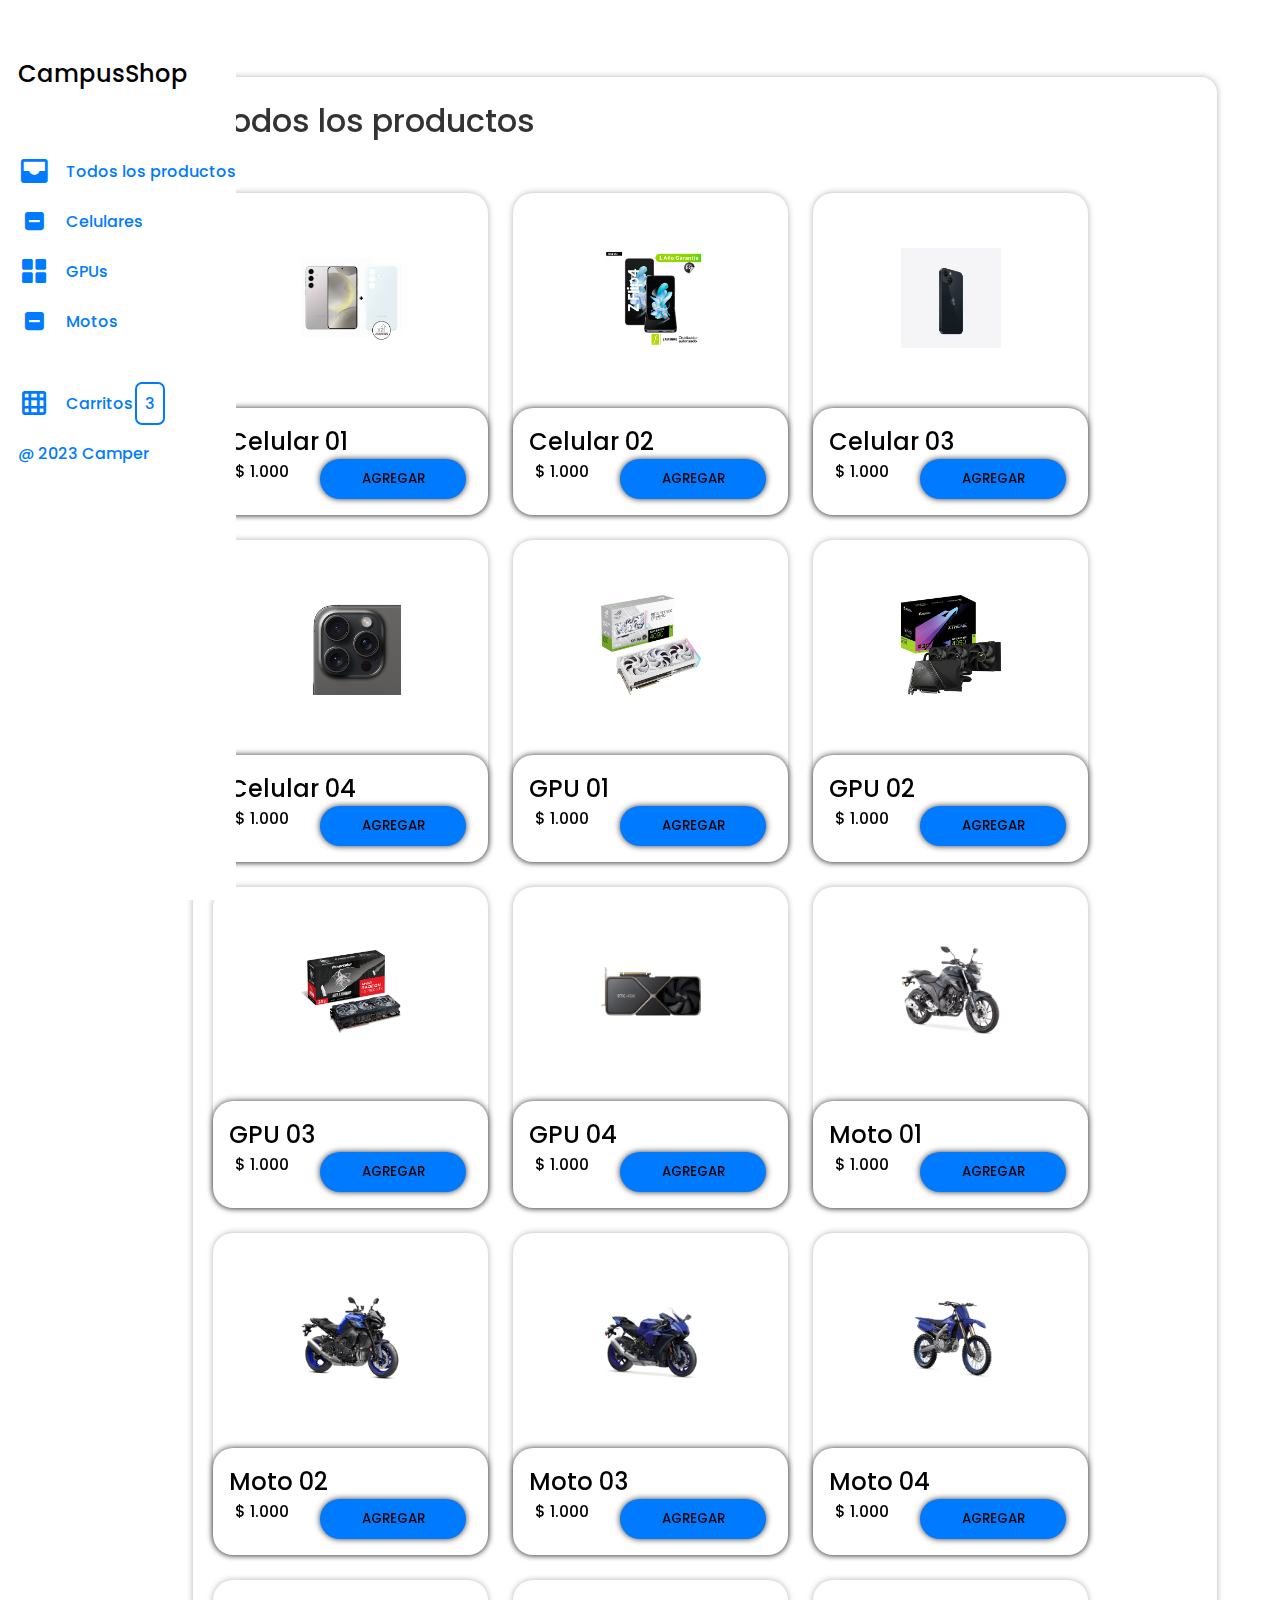
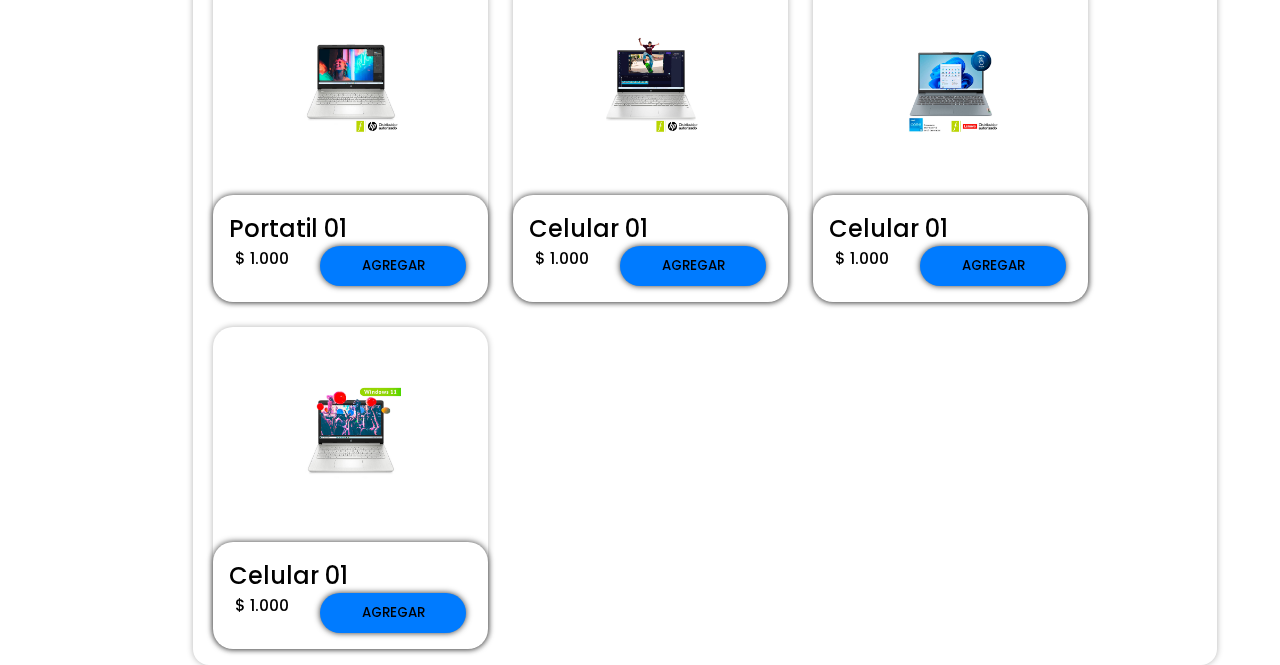
<file: index.html>
<!DOCTYPE html>
<html lang="en">
  <head>
    <meta charset="UTF-8" />
    <meta name="viewport" content="width=device-width, initial-scale=1.0" />
    <link rel="stylesheet" href="storage/css/style.css" />
    <link
      href="https://unpkg.com/boxicons@2.1.4/css/boxicons.min.css"
      rel="stylesheet"
    />
    <link rel="stylesheet" href="storage/css/responsive.css">
    <title>CampusShop</title>
  </head>
  <body>
    <header class="topBar"></header>
    <div class="sideBar">
      <div class="nav-item logo" id="home">
        <h1 id="adminsite" class="text">CampusShop</h1 id="adminsite">
      </div>

      <div class="nav-item">
        <i class="bx bxs-inbox"></i>
        <a href="index.html"><p class="text">Todos los productos</p></a>
      </div>
      <div class="nav-item">
        <i class="bx bxs-checkbox-minus"></i>
        <a href="celulares.html"><p class="text">Celulares</p></a>
      </div>
      <div class="nav-item">
        <i class="bx bxs-grid-alt"></i>
        <a href="gpus.html"><p class="text">GPUs</p></a>
      </div>
      <div class="nav-item">
        <i class="bx bxs-checkbox-minus"></i>
        <a href="motos.html"><p class="text">Motos</p></a>
      </div>
      <div class="nav-item">
        <i class="bx bx-grid"></i>
        <a href="carrito.html"><p class="text">Carritos <span class="cantCarrito">3</span></p></a>

      </div>
      <div class="nav-item">
        <p class="text">@ 2023 Camper</p>
      </div>
    </div>
    <div class="bodyContent">
      <h1 class="titulo">Todos los productos</h1>
      <div class="content">
        <div class="detailContent">
          <div class="containtImg">
            <img src="./storage/img/Celulares/Celular Samsung Galaxy S24 256GB/72854623_1.jpeg" alt="">
          </div>
          <div class="detailProduct">
            <h2 class="nameProduct">
              Celular 01
            </h2>
            <div class="nombrePrice">
              <p>
              $ 1.000
            </p>
            <button class="agregar">Agregar

            </button>
            </div>
          </div>

        </div>
        <div class="detailContent">
          <div class="containtImg">
            <img src="./storage/img/Celulares/Celular Samsung Z Flip 4 5G 256GB 8GB RAM/61898008_0.jpeg" alt="">
          </div>
          <div class="detailProduct">
            <h2 class="nameProduct">
              Celular 02
            </h2>
            <div class="nombrePrice">
              <p>
              $ 1.000
            </p>
            <button class="agregar">Agregar

            </button>
            </div>
          </div>

        </div>
        <div class="detailContent">
          <div class="containtImg">
            <img src="./storage/img/Celulares/iPhone 14 128 GB Azul Medianoche/img 1.jpg" alt="">
          </div>
          <div class="detailProduct">
            <h2 class="nameProduct">
              Celular 03
            <div class="nombrePrice">
              <p>
              $ 1.000
            </p>
            <button class="agregar">Agregar

            </button>
            </div>
          </div>

        </div>
        <div class="detailContent">
          <div class="containtImg">
            <img src="./storage/img/Celulares/iPhone 15 Pro Max 256 GB 5G Titanio Negro/750Wx750H-master-hotfolder-transfer-incoming-deposit-hybris-interfaces-IN-media-product-195949048104-004.jpg" alt="">
          </div>
          <div class="detailProduct">
            <h2 class="nameProduct">
              Celular 04
            </h2>
            <div class="nombrePrice">
              <p>
              $ 1.000
            </p>
            <button class="agregar">Agregar

            </button>
            </div>
          </div>

        </div>
        <div class="detailContent">
          <div class="containtImg">
            <img src="./storage/img/GPUs/ASUS ROG Strix GeForce RTX 4090 OC Edition/714snXPDLIL._AC_SL1500_.jpg" alt="">
          </div>
          <div class="detailProduct">
            <h2 class="nameProduct">
              GPU 01
            </h2>
            <div class="nombrePrice">
              <p>
              $ 1.000
            </p>
            <button class="agregar">Agregar

            </button>
            </div>
          </div>

        </div>
        <div class="detailContent">
          <div class="containtImg">
            <img src="./storage/img/GPUs/GIGABYTE Tarjeta gráfica AORUS GeForce RTX 4090 Xtreme WATERFORCE 24G/1img.jpg" alt="">
          </div>
          <div class="detailProduct">
            <h2 class="nameProduct">
              GPU 02
            </h2>
            <div class="nombrePrice">
              <p>
              $ 1.000
            </p>
            <button class="agregar">Agregar

            </button>
            </div>
          </div>

        </div>
        <div class="detailContent">
          <div class="containtImg">
            <img src="./storage/img/GPUs/PowerColor Tarjeta gráfica Hellhound AMD Radeon RX 7900 XTX/1img.jpg" alt="">
          </div>
          <div class="detailProduct">
            <h2 class="nameProduct">
              GPU 03
            </h2>
            <div class="nombrePrice">
              <p>
              $ 1.000
            </p>
            <button class="agregar">Agregar

            </button>
            </div>
          </div>

        </div>
        <div class="detailContent">
          <div class="containtImg">
            <img src="./storage/img/GPUs/Tarjeta gráfica VIPERA NVIDIA GeForce RTX 4090 Founders Edition/1img.jpg" alt="">
          </div>
          <div class="detailProduct">
            <h2 class="nameProduct">
              GPU 04
            </h2>
            <div class="nombrePrice">
              <p>
              $ 1.000
            </p>
            <button class="agregar">Agregar

            </button>
            </div>
          </div>

        </div>
        <div class="detailContent">
          <div class="containtImg">
            <img src="./storage/img/Motos/FZ25 ABS/fz25_verde2.jpg" alt="">
          </div>
          <div class="detailProduct">
            <h2 class="nameProduct">
              Moto 01
            </h2>
            <div class="nombrePrice">
              <p>
              $ 1.000
            </p>
            <button class="agregar">Agregar

            </button>
            </div>
          </div>

        </div>
        <div class="detailContent">
          <div class="containtImg">
            <img src="./storage/img/Motos/MT10/Mt10_azul.png" alt="">
          </div>
          <div class="detailProduct">
            <h2 class="nameProduct">
              Moto 02
            </h2>
            <div class="nombrePrice">
              <p>
              $ 1.000
            </p>
            <button class="agregar">Agregar

            </button>
            </div>
          </div>

        </div>
        <div class="detailContent">
          <div class="containtImg">
            <img src="./storage/img/Motos/R1/R1-2022-COLOR_AZUL.jpg" alt="">
          </div>
          <div class="detailProduct">
            <h2 class="nameProduct">
              Moto 03
            </h2>
            <div class="nombrePrice">
              <p>
              $ 1.000
            </p>
            <button class="agregar">Agregar

            </button>
            </div>
          </div>

        </div>
        <div class="detailContent">
          <div class="containtImg">
            <img src="./storage/img/Motos/YZ450F/YZ450F-COLOR.jpg" alt="">
          </div>
          <div class="detailProduct">
            <h2 class="nameProduct">
              Moto 04
            </h2>
            <div class="nombrePrice">
              <p>
              $ 1.000
            </p>
            <button class="agregar">Agregar

            </button>
            </div>
          </div>

        </div>
        <div class="detailContent">
          <div class="containtImg">
            <img src="./storage/img/Portatiles/Portátil HP  AMD Ryzen 5  12GB RAM  256GB SSD Almacenamiento/69224212_0.jpeg" alt="">
          </div>
          <div class="detailProduct">
            <h2 class="nameProduct">
              Portatil 01
            </h2>
            <div class="nombrePrice">
              <p>
              $ 1.000
            </p>
            <button class="agregar">Agregar

            </button>
            </div>
          </div>

        </div>
        <div class="detailContent">
          <div class="containtImg">
            <img src="./storage/img/Portatiles/Portátil Pavilion HP 15  Intel Core i5  8GB RAM  512GB SSD/72785447_0.jpeg" alt="">
          </div>
          <div class="detailProduct">
            <h2 class="nameProduct">
              Celular 01
            </h2>
            <div class="nombrePrice">
              <p>
              $ 1.000
            </p>
            <button class="agregar">Agregar

            </button>
            </div>
          </div>

        </div>
        <div class="detailContent">
          <div class="containtImg">
            <img src="./storage/img/Portatiles/Portátil Lenovo  Pantalla Táctil de 15.6 pulgadas  Intel Core i5 Serie H  8GB RAM  512GB SSD/72115408_0.jpeg" alt="">
          </div>
          <div class="detailProduct">
            <h2 class="nameProduct">
              Celular 01
            </h2>
            <div class="nombrePrice">
              <p>
              $ 1.000
            </p>
            <button class="agregar">Agregar

            </button>
            </div>
          </div>

        </div>
        <div class="detailContent">
          <div class="containtImg">
            <img src="./storage/img/Portatiles/Portatil hp/72812539_0.jpeg" alt="">
          </div>
          <div class="detailProduct">
            <h2 class="nameProduct">
              Celular 01
            </h2>
            <div class="nombrePrice">
              <p>
              $ 1.000
            </p>
            <button class="agregar">Agregar

            </button>
            </div>
          </div>

        </div>
        
    </div>
    <!-- <script src="script.js"></script> -->
  </body>
</html>
</file>
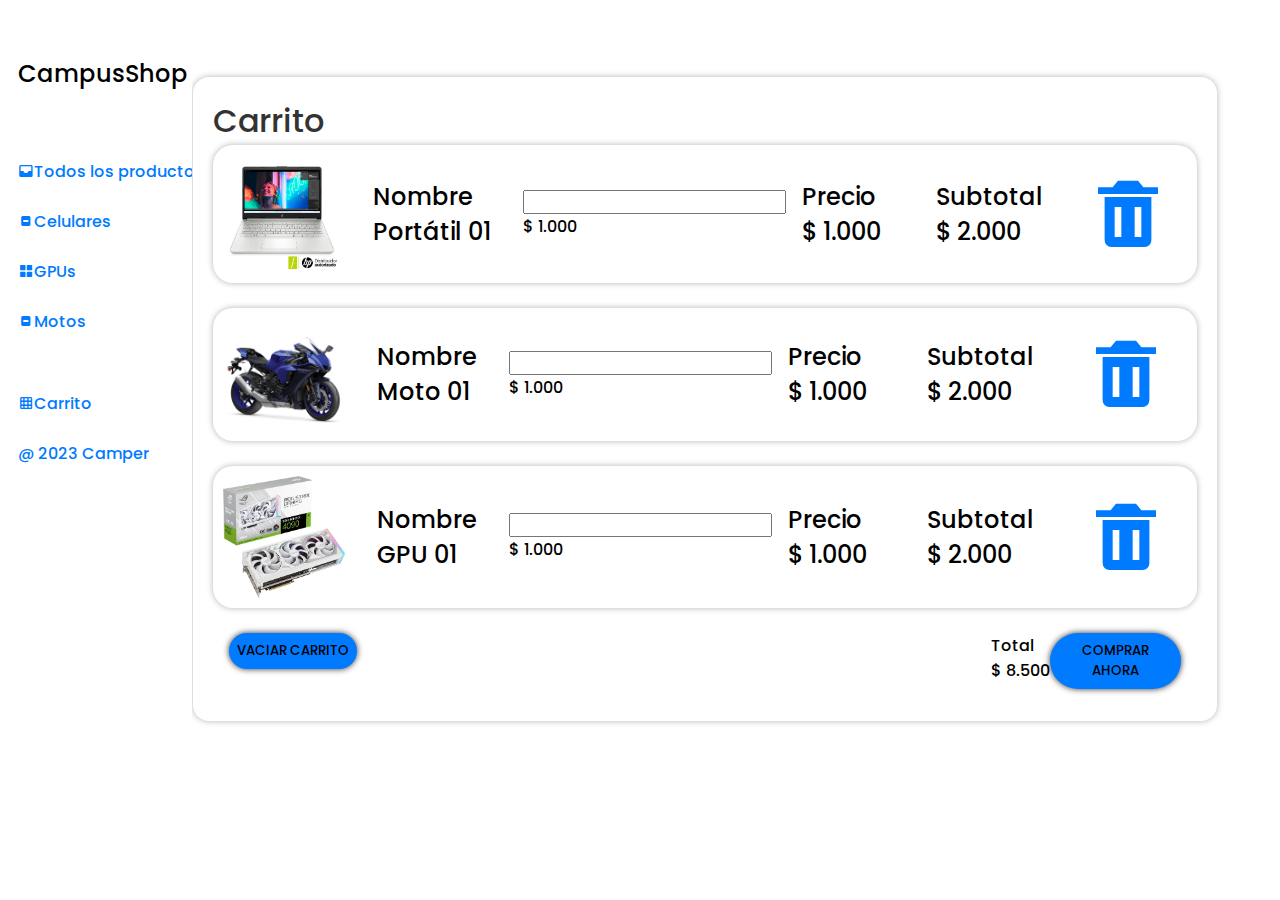
<file: carrito.html>
<!DOCTYPE html>
<html lang="en">
  <head>
    <meta charset="UTF-8" />
    <meta name="viewport" content="width=device-width, initial-scale=1.0" />
    <link rel="stylesheet" href="storage/css/style.css" />
    <link rel="stylesheet" href="storage/css/styleCarrito.css" />

    <link
      href="https://unpkg.com/boxicons@2.1.4/css/boxicons.min.css"
      rel="stylesheet"
    />
    <title>Carrito</title>
  </head>

  <body>
    <header class="topBar"></header>
    <div class="sideBar">
      <div class="nav-item logo" id="home">
        <h1 id="adminsite" class="text">CampusShop</h1>
      </div>

      <div class="nav-item">
        <i class="bx bxs-inbox"></i>
        <a href="index.html">
          <p class="text">Todos los productos</p>
        </a>
      </div>
      <div class="nav-item">
        <i class="bx bxs-checkbox-minus"></i>
        <a href="celulares.html">
          <p class="text">Celulares</p>
        </a>
      </div>
      <div class="nav-item">
        <i class="bx bxs-grid-alt"></i>
        <a href="gpus.html">
          <p class="text">GPUs</p>
        </a>
      </div>
      <div class="nav-item">
        <i class="bx bxs-checkbox-minus"></i>
        <a href="motos.html">
          <p class="text">Motos</p>
        </a>
      </div>
      <div class="nav-item">
        <i class="bx bx-grid"></i>
        <a href="carrito.html">
          <p class="text">Carrito</p>
        </a>
      </div>
      <div class="nav-item">
        <p class="text">@ 2023 Camper</p>
      </div>
    </div>
    <div class="bodyContent">
      <h1 class="titulo">Carrito</h1>
      <div class="content">
        <div class="detailContent">
          <div class="containtImg">
            <img
              src="./storage/img/Portatiles/Portátil HP  AMD Ryzen 5  12GB RAM  256GB SSD Almacenamiento/69224212_0.jpeg"
              alt=""
            />
          </div>
          <div class="detailProduct">
            <h2 class="nameProduct">
              Nombre <br />
              Portátil 01
            </h2>
          </div>
          <div>
            <input type="text" />
            <p>$ 1.000</p>
          </div>
          <h2>
            Precio
            <br />
            $ 1.000
          </h2>
          <h2>
            Subtotal
            <br />
            $ 2.000
          </h2>
          <i class="bx bxs-trash"></i>
        </div>

        <div class="detailContent">
          <div class="containtImg">
            <img src="./storage/img/Motos/R1/R1-2022-COLOR_AZUL.jpg" alt="" />
          </div>
          <div class="detailProduct">
            <h2 class="nameProduct">
              Nombre <br />
              Moto 01
            </h2>
          </div>
          <div>
            <input type="text" />
            <p>$ 1.000</p>
          </div>
          <h2>
            Precio
            <br />
            $ 1.000
          </h2>
          <h2>
            Subtotal
            <br />
            $ 2.000
          </h2>
          <i class="bx bxs-trash"></i>
        </div>
        <div class="detailContent">
          <div class="containtImg">
            <img
              src="./storage/img/GPUs/ASUS ROG Strix GeForce RTX 4090 OC Edition/714snXPDLIL._AC_SL1500_.jpg"
              alt=""
            />
          </div>
          <div class="detailProduct">
            <h2 class="nameProduct">
              Nombre <br />
              GPU 01
            </h2>
          </div>
          <div>
            <input type="text" />
            <p>$ 1.000</p>
          </div>
          <h2>
            Precio
            <br />
            $ 1.000
          </h2>
          <h2>
            Subtotal
            <br />
            $ 2.000
          </h2>
          <i class="bx bxs-trash"></i>
        </div>
        <div class="vaciar">
          <a href="carritoVacio.html"
            ><button class="agregar">Vaciar carrito</button></a
          >
          <div class="pago">
            <div class="total">
              <p>Total</p>

              <p>$ 8.500</p>
            </div>
            <button class="agregar">Comprar ahora</button>
          </div>
        </div>
      </div>
    </div>
    <script src="storage/js/script.js"></script>
  </body>
</html>
</file>
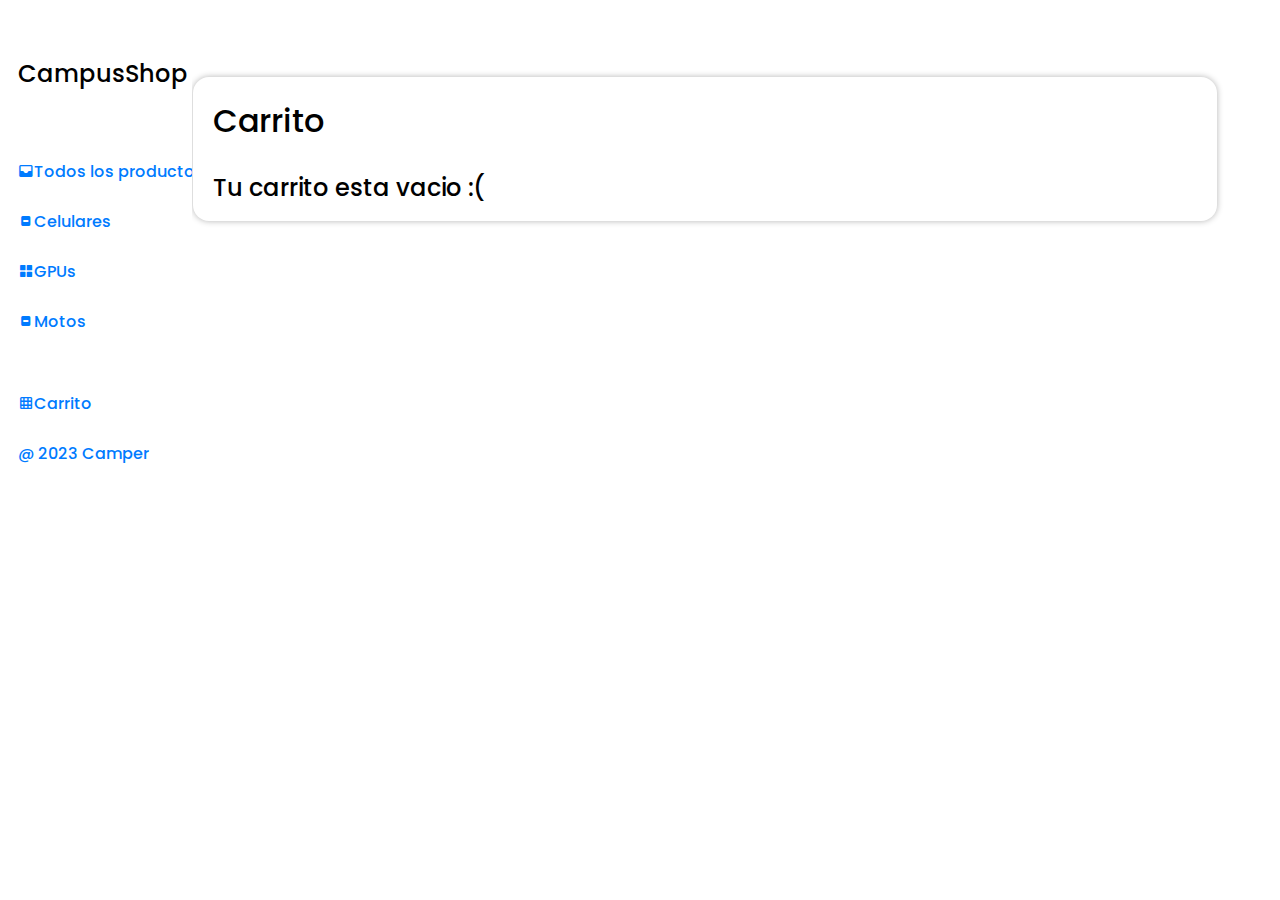
<file: carritoVacio.html>
<!DOCTYPE html>
<html lang="en">
  <head>
    <meta charset="UTF-8" />
    <meta name="viewport" content="width=device-width, initial-scale=1.0" />
    <link rel="stylesheet" href="storage/css/style.css">
    <link rel="stylesheet" href="storage/css/styleCarrito.css" />
    
    <link
      href="https://unpkg.com/boxicons@2.1.4/css/boxicons.min.css"
      rel="stylesheet"
    />
    <title>Carrito</title>
  </head>
  <body>
    <header class="topBar"></header>
    <div class="sideBar">
      <div class="nav-item logo" id="home">
        <h1 id="adminsite" class="text">CampusShop</h1 id="adminsite">
      </div>

      <div class="nav-item">
        <i class="bx bxs-inbox"></i>
        <a href="index.html"><p class="text">Todos los productos</p></a>
      </div>
      <div class="nav-item">
        <i class="bx bxs-checkbox-minus"></i>
        <a href="celulares.html"><p class="text">Celulares</p></a>
      </div>
      <div class="nav-item">
        <i class="bx bxs-grid-alt"></i>
        <a href="gpus.html"><p class="text">GPUs</p></a>
      </div>
      <div class="nav-item">
        <i class="bx bxs-checkbox-minus"></i>
        <a href="motos.html"><p class="text">Motos</p></a>
      </div>
      <div class="nav-item">
        <i class="bx bx-grid"></i>
        <a href="carrito.html"><p class="text">Carrito</p></a>

      </div>
      <div class="nav-item">
        <p class="text">@ 2023 Camper</p>
      </div>
    </div>
    <div class="bodyContent">
      <h1>Carrito</h1>
      <br>
      <h2>Tu carrito esta vacio :( </h2>

    </div>

    <!-- <script src="storage/js/script.js"></script> -->
  </body>
</html>
</file>
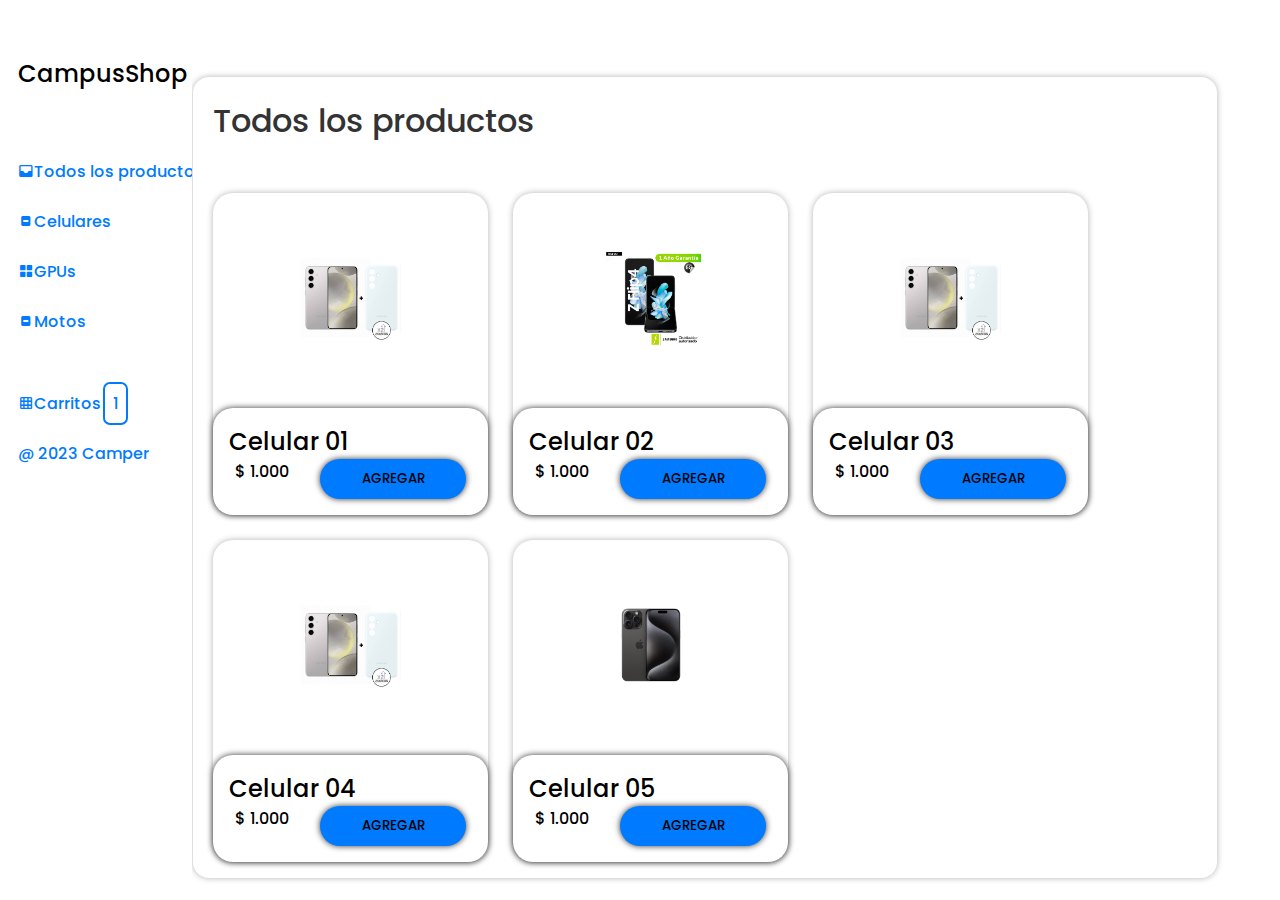
<file: celulares.html>
<!DOCTYPE html>
<html lang="en">
  <head>
    <meta charset="UTF-8" />
    <meta name="viewport" content="width=device-width, initial-scale=1.0" />
    <link rel="stylesheet" href="storage/css/style.css" />
    <link
      href="https://unpkg.com/boxicons@2.1.4/css/boxicons.min.css"
      rel="stylesheet"
    />
    <title>Celulares</title>
  </head>
  <body>
    <header class="topBar"></header>
    <div class="sideBar">
      <div class="nav-item logo" id="home">
        <h1 id="adminsite" class="text">CampusShop</h1 id="adminsite">
      </div>

      <div class="nav-item">
        <i class="bx bxs-inbox"></i>
        <a href="index.html"><p class="text">Todos los productos</p></a>
      </div>
      <div class="nav-item">
        <i class="bx bxs-checkbox-minus"></i>
        <a href="celulares.html"><p class="text">Celulares</p></a>
      </div>
      <div class="nav-item">
        <i class="bx bxs-grid-alt"></i>
        <a href="gpus.html"><p class="text">GPUs</p></a>
      </div>
      <div class="nav-item">
        <i class="bx bxs-checkbox-minus"></i>
        <a href="motos.html"><p class="text">Motos</p></a>
      </div>
      <div class="nav-item">
        <i class="bx bx-grid"></i>
        <a href="carrito.html"><p class="text">Carritos <span class="cantCarrito">1</span></p></a>

      </div>
      <div class="nav-item">
        <p class="text">@ 2023 Camper</p>
      </div>
    </div>
    <div class="bodyContent">
      <h1 class="titulo">Todos los productos</h1>
      <div class="content">
        <div class="detailContent">
          <div class="containtImg">
            <img src="./storage/img/Celulares/Celular Samsung Galaxy S24 256GB/72854623_1.jpeg" alt="">
          </div>
          <div class="detailProduct">
            <h2 class="nameProduct">
              Celular 01
            </h2>
            <div class="nombrePrice">
              <p>
              $ 1.000
            </p>
            <button class="agregar">Agregar

            </button>
            </div>
          </div>

        </div>
        <div class="detailContent">
          <div class="containtImg">
            <img src="./storage/img/Celulares/Celular Samsung Z Flip 4 5G 256GB 8GB RAM/61898008_0.jpeg" alt="">
          </div>
          <div class="detailProduct">
            <h2 class="nameProduct">
              Celular 02
            </h2>
            <div class="nombrePrice">
              <p>
              $ 1.000
            </p>
            <button class="agregar">Agregar

            </button>
            </div>
          </div>

        </div>
        <div class="detailContent">
          <div class="containtImg">
            <img src="./storage/img/Celulares/Celular Samsung Galaxy S24 256GB/72854623_1.jpeg" alt="">
          </div>
          <div class="detailProduct">
            <h2 class="nameProduct">
              Celular 03
            </h2>
            <div class="nombrePrice">
              <p>
              $ 1.000
            </p>
            <button class="agregar">Agregar

            </button>
            </div>
          </div>

        </div>
        <div class="detailContent">
          <div class="containtImg">
            <img src="./storage/img/Celulares/Celular Samsung Galaxy S24 256GB/72854623_1.jpeg" alt="">
          </div>
          <div class="detailProduct">
            <h2 class="nameProduct">
              Celular 04
            </h2>
            <div class="nombrePrice">
              <p>
              $ 1.000
            </p>
            <button class="agregar">Agregar

            </button>
            </div>
          </div>

        </div>
        <div class="detailContent">
          <div class="containtImg">
            <img src="./storage/img/Celulares/iPhone 15 Pro Max 256 GB 5G Titanio Negro/1400Wx1400H-master-hotfolder-transfer-incoming-deposit-hybris-interfaces-IN-media-product-195949048104-001.jpg" alt="">
          </div>
          <div class="detailProduct">
            <h2 class="nameProduct">
              Celular 05
            </h2>
            <div class="nombrePrice">
              <p>
              $ 1.000
            </p>
            <button class="agregar">Agregar

            </button>
            </div>
          </div>

        </div>
        

    <!-- <script src="script.js"></script> -->
  </body>
</html>
</file>
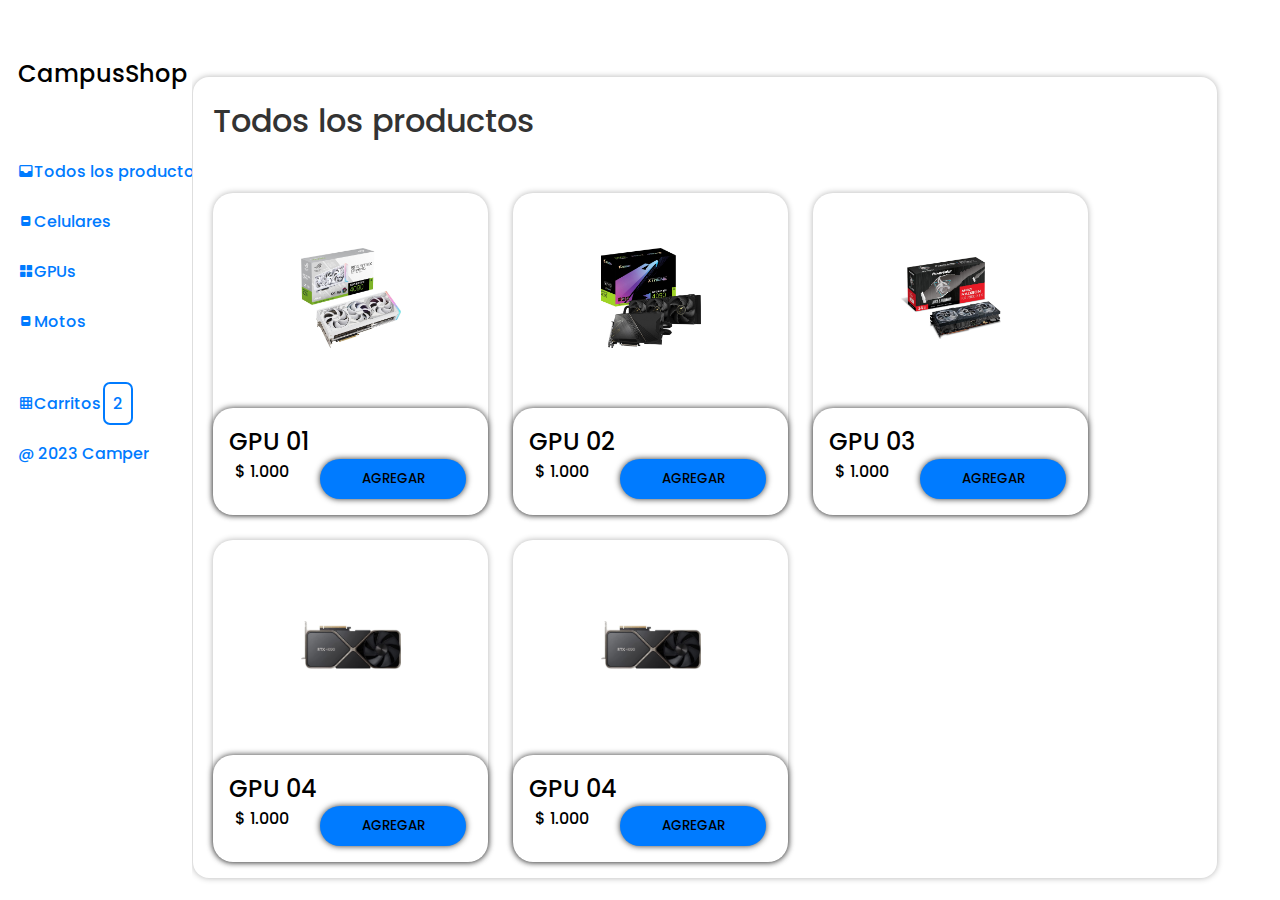
<file: gpus.html>
<!DOCTYPE html>
<html lang="en">
  <head>
    <meta charset="UTF-8" />
    <meta name="viewport" content="width=device-width, initial-scale=1.0" />
    <link rel="stylesheet" href="storage/css/style.css" />
    <link
      href="https://unpkg.com/boxicons@2.1.4/css/boxicons.min.css"
      rel="stylesheet"
    />
    <title>GPUs</title>
  </head>
  <body>
    <header class="topBar"></header>
    <div class="sideBar">
      <div class="nav-item logo" id="home">
        <h1 id="adminsite" class="text">CampusShop</h1 id="adminsite">
      </div>

      <div class="nav-item">
        <i class="bx bxs-inbox"></i>
        <a href="index.html"><p class="text">Todos los productos</p></a>
      </div>
      <div class="nav-item">
        <i class="bx bxs-checkbox-minus"></i>
        <a href="celulares.html"><p class="text">Celulares</p></a>
      </div>
      <div class="nav-item">
        <i class="bx bxs-grid-alt"></i>
        <a href="gpus.html"><p class="text">GPUs</p></a>
      </div>
      <div class="nav-item">
        <i class="bx bxs-checkbox-minus"></i>
        <a href="motos.html"><p class="text">Motos</p></a>
      </div>
      <div class="nav-item">
        <i class="bx bx-grid"></i>
        <a href="carrito.html"><p class="text">Carritos <span class="cantCarrito">2</span></p></a>

      </div>
      <div class="nav-item">
        <p class="text">@ 2023 Camper</p>
      </div>
    </div>
    </div>
    <div class="bodyContent">
      <h1 class="titulo">Todos los productos</h1>
      <div class="content">
        <div class="detailContent">
          <div class="containtImg">
            <img src="./storage/img/GPUs/ASUS ROG Strix GeForce RTX 4090 OC Edition/714snXPDLIL._AC_SL1500_.jpg" alt="">
          </div>
          <div class="detailProduct">
            <h2 class="nameProduct">
              GPU 01
            </h2>
            <div class="nombrePrice">
              <p>
              $ 1.000
            </p>
            <button class="agregar">Agregar

            </button>
            </div>
          </div>

        </div>
        <div class="detailContent">
          <div class="containtImg">
            <img src="./storage/img/GPUs/GIGABYTE Tarjeta gráfica AORUS GeForce RTX 4090 Xtreme WATERFORCE 24G/1img.jpg" alt="">
          </div>
          <div class="detailProduct">
            <h2 class="nameProduct">
              GPU 02
            </h2>
            <div class="nombrePrice">
              <p>
              $ 1.000
            </p>
            <button class="agregar">Agregar

            </button>
            </div>
          </div>

        </div>
        <div class="detailContent">
          <div class="containtImg">
            <img src="./storage/img/GPUs/PowerColor Tarjeta gráfica Hellhound AMD Radeon RX 7900 XTX/1img.jpg" alt="">
          </div>
          <div class="detailProduct">
            <h2 class="nameProduct">
              GPU 03
            </h2>
            <div class="nombrePrice">
              <p>
              $ 1.000
            </p>
            <button class="agregar">Agregar

            </button>
            </div>
          </div>

        </div>
        <div class="detailContent">
          <div class="containtImg">
            <img src="./storage/img/GPUs/Tarjeta gráfica VIPERA NVIDIA GeForce RTX 4090 Founders Edition/1img.jpg" alt="">
          </div>
          <div class="detailProduct">
            <h2 class="nameProduct">
              GPU 04
            </h2>
            <div class="nombrePrice">
              <p>
              $ 1.000
            </p>
            <button class="agregar">Agregar

            </button>
            </div>
          </div>

        </div>
        <div class="detailContent">
          <div class="containtImg">
            <img src="./storage/img/GPUs/Tarjeta gráfica VIPERA NVIDIA GeForce RTX 4090 Founders Edition/1img.jpg" alt="">
          </div>
          <div class="detailProduct">
            <h2 class="nameProduct">
              GPU 04
            </h2>
            <div class="nombrePrice">
              <p>
              $ 1.000
            </p>
            <button class="agregar">Agregar

            </button>
            </div>
          </div>

        </div>

    <!-- <script src="script.js"></script> -->
  </body>
</html>
</file>
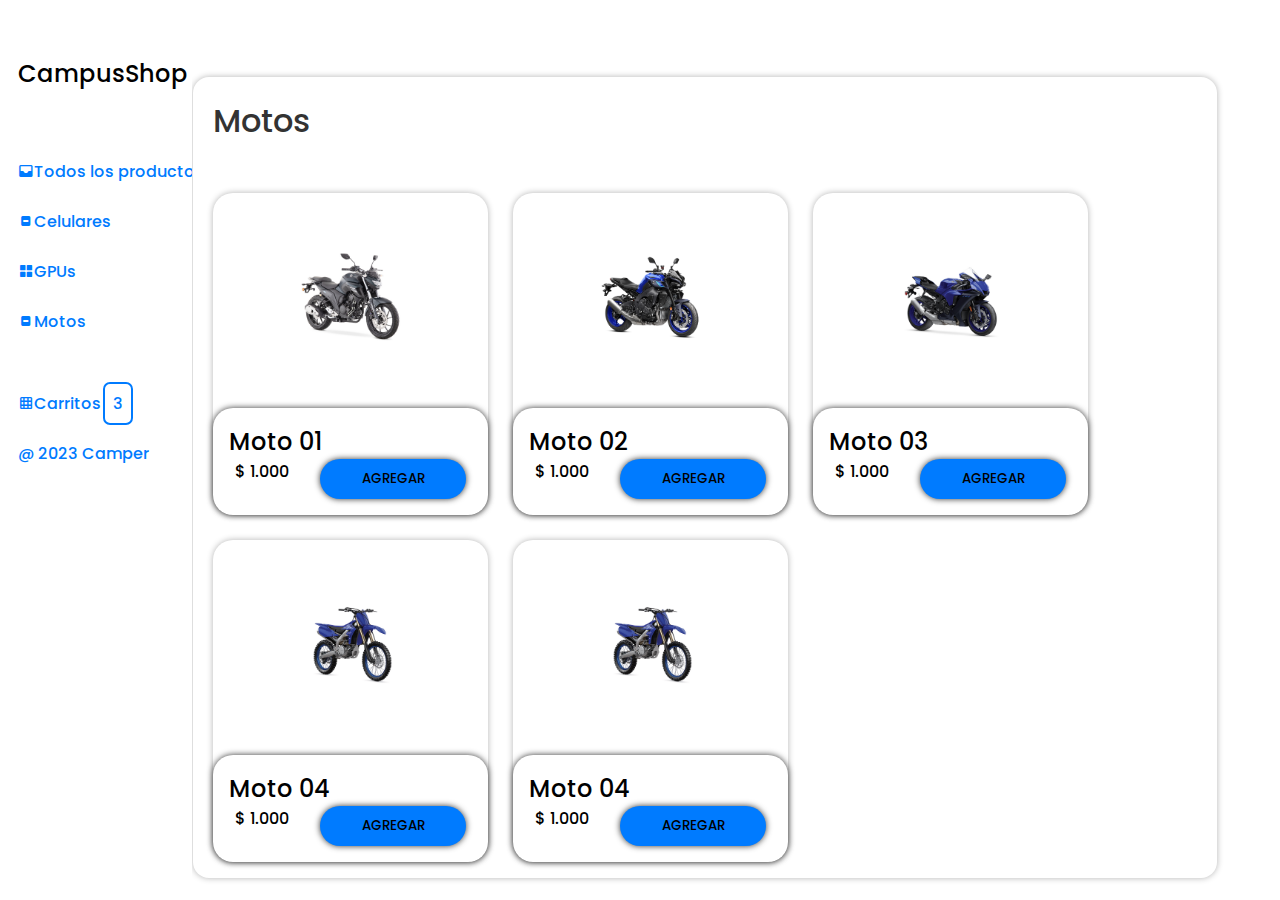
<file: motos.html>
<!DOCTYPE html>
<html lang="en">
  <head>
    <meta charset="UTF-8" />
    <meta name="viewport" content="width=device-width, initial-scale=1.0" />
    <link rel="stylesheet" href="storage/css/style.css" />
    <link
      href="https://unpkg.com/boxicons@2.1.4/css/boxicons.min.css"
      rel="stylesheet"
    />
    <title>Motos</title>
  </head>
  <body>
    <header class="topBar"></header>
    <div class="sideBar">
      <div class="nav-item logo" id="home">
        <h1 id="adminsite" class="text">CampusShop</h1 id="adminsite">
      </div>

      <div class="nav-item">
        <i class="bx bxs-inbox"></i>
        <a href="index.html"><p class="text">Todos los productos</p></a>
      </div>
      <div class="nav-item">
        <i class="bx bxs-checkbox-minus"></i>
        <a href="celulares.html"><p class="text">Celulares</p></a>
      </div>
      <div class="nav-item">
        <i class="bx bxs-grid-alt"></i>
        <a href="gpus.html"><p class="text">GPUs</p></a>
      </div>
      <div class="nav-item">
        <i class="bx bxs-checkbox-minus"></i>
        <a href="motos.html"><p class="text">Motos</p></a>
      </div>
      <div class="nav-item">
        <i class="bx bx-grid"></i>
        <a href="carrito.html"><p class="text">Carritos <span class="cantCarrito">3</span></p></a>

      </div>
      <div class="nav-item">
        <p class="text">@ 2023 Camper</p>
      </div>
    </div>
    <div class="bodyContent">
      <h1 class="titulo">Motos</h1>
      <div class="content">
        <div class="detailContent">
          <div class="containtImg">
            <img src="./storage/img/Motos/FZ25 ABS/fz25_verde2.jpg" alt="">
          </div>
          <div class="detailProduct">
            <h2 class="nameProduct">
              Moto 01
            </h2>
            <div class="nombrePrice">
              <p>
              $ 1.000
            </p>
            <button class="agregar">Agregar

            </button>
            </div>
          </div>

        </div>
        <div class="detailContent">
          <div class="containtImg">
            <img src="./storage/img/Motos/MT10/Mt10_azul.png" alt="">
          </div>
          <div class="detailProduct">
            <h2 class="nameProduct">
              Moto 02
            </h2>
            <div class="nombrePrice">
              <p>
              $ 1.000
            </p>
            <button class="agregar">Agregar

            </button>
            </div>
          </div>

        </div>
        <div class="detailContent">
          <div class="containtImg">
            <img src="./storage/img/Motos/R1/R1-2022-COLOR_AZUL.jpg" alt="">
          </div>
          <div class="detailProduct">
            <h2 class="nameProduct">
              Moto 03
            </h2>
            <div class="nombrePrice">
              <p>
              $ 1.000
            </p>
            <button class="agregar">Agregar

            </button>
            </div>
          </div>

        </div>
        <div class="detailContent">
          <div class="containtImg">
            <img src="./storage/img/Motos/YZ450F/YZ450F-COLOR.jpg" alt="">
          </div>
          <div class="detailProduct">
            <h2 class="nameProduct">
              Moto 04
            </h2>
            <div class="nombrePrice">
              <p>
              $ 1.000
            </p>
            <button class="agregar">Agregar

            </button>
            </div>
          </div>

        </div>
        <div class="detailContent">
          <div class="containtImg">
            <img src="./storage/img/Motos/YZ450F/YZ450F-COLOR.jpg" alt="">
          </div>
          <div class="detailProduct">
            <h2 class="nameProduct">
              Moto 04
            </h2>
            <div class="nombrePrice">
              <p>
              $ 1.000
            </p>
            <button class="agregar">Agregar

            </button>
            </div>
          </div>

        </div>

    <!-- <script src="script.js"></script> -->
  </body>
</html>
</file>
<file: storage/css/style.css>
@import url("https://fonts.googleapis.com/css2?family=Poppins:ital,wght@0,100;0,200;0,300;0,400;0,500;0,600;0,700;0,800;0,900;1,100;1,200;1,300;1,400;1,500;1,600;1,700;1,800;1,900&display=swap");

* {
  margin: 0;
  padding: 0;
  scroll-behavior: smooth;
  box-sizing: border-box;
  font-family: "Poppins", sans-serif;
  color: #000000;
  text-decoration: none;
  font-weight: 500;
}

html {
  background-color: #ffffff;
}

body {
  margin: 0;
  display: flex;
  flex-direction: column;
  height: 100vh;
}

.topBar {
  position: fixed;
  top: 0;
  left: 0;
  width: 100%;
  background-color: #ffffff;
  height: 5%;
}

.container {
  display: flex;
  flex: 1;
  margin-top: 50px; /* Altura de la topBar */
}

.sideBar {
  position: fixed;
  display: flex;
  flex-direction: column;
  left: 0;
  background-color: #ffffff;
  color: #fff;
  width: 15%; /* Ajusta el ancho según sea necesario */
  height: 100vh;
  transition: width 0.9s ease;
  z-index: 10;
  font-size: 1rem;
  white-space: nowrap;
  overflow: hidden;
}
#adminsite {
  font-size: 1.5rem;
}

.nav-item:nth-child(6) {
  margin-top: 2rem;
}
.nombrePrice {
  display: flex;
  justify-content: space-around;
}
.bodyContent {
  left: 15%;
  position: absolute;
  top: 5%;
  flex: 1;
  width: 80%;
  height: auto;
  margin: 2rem;
  margin-left: 1px;
  padding: 20px; /* Ajusta el relleno según sea necesario */
  box-sizing: border-box;
  transition: margin-left 0.9s ease;
  border-radius: 1rem;
  box-shadow: 0 0 6px rgba(0, 0, 0, 0.3);
  overflow: auto;
  padding-bottom: 1rem;
}
/* .sideBar:hover {
  width: fit-content;
} */
span {
  color: #007bff;
  font-size: 1rem;
}

.titulo {
  color: #333;
}

.home {
  color: #007bff;
}

.content {
  margin-top: 3rem;
  display: flex;
  flex-wrap: wrap;
  gap: 25px;
}

.detailContent {
  display: flex;
  flex-direction: column;
  position: relative;
  flex: 0 1 calc(300px - 25px);
  min-width: 23%;
  background-color: #ffffff;
  box-sizing: border-box;
  height: 200px;
  border-radius: 20px;
  box-shadow: 0 0 6px rgba(0, 0, 0, 0.3);
  transition: box-shadow 0.3s ease;
  gap: 0.3rem;
  height: fit-content;
}

.logo {
  margin-top: 3rem;
  margin-bottom: 3rem;
}

.tableforms {
  margin-top: 4rem;
}
.bx {
  color: #007bff;
}

.nav-item {
  width: 100%;
  height: 50px;
  overflow: hidden;
  display: flex;
  border-radius: 10px;
  align-items: center;
  padding: 1rem;
  margin-left: 2px;
  padding-right: 0;
}

.nav-item:hover {
  width: 100%;
  background-color: #007bff;
}
.nav-item:hover p {
  color: #ffffff;
}

.nav-item:hover i {
  color: #ffffff;
}

.sideBar p {
  color: #007bff;
}

progress {
  width: 100%;
}

h3 {
  color: #5c5c5c;
}

.containCard {
  color: #000000;
}

.bx-trending-up,
.bx-trending-down {
  position: absolute;
  right: 20px;
  top: 22px;
}

.text {
  text-align: start;
  display: inline;
}

.detailContent h3,
.detailContent .maxChild {
  font-size: 1.5rem;
  padding: 1rem;
}
.containtImg {
  display: flex;
  justify-content: center;
}
img {
  object-fit: contain;
  width: 100px;
  height: 210px;
}

.detailProduct {
  width: 100%;
  display: flex;
  flex-direction: column;
  box-shadow: 0 0 6px rgba(0, 0, 0, 0.8);
  border-radius: 20px;
  padding: 1rem;
}

.detailProduct p {
  display: inline;
  width: 30%;
  font-size: 1rem;
}

.detailProduct .agregar {
  width: 60%;
  height: 40px;
}

.agregar {
  border: 0;
  background-color: #007bff;
  padding: 0.5rem;
  text-transform: uppercase;
  border-radius: 2rem;
  cursor: pointer;
  box-shadow: 0 0 6px rgba(0, 0, 0, 0.8);
}

.agregar:hover {
  background-color: #2f00ff;
  color: #ffffff;
}

a {
  width: 100%;
}

.cantCarrito {
  padding: 0.5rem;
  border-radius: 5px;
  outline: 2px solid;
}
</file>
<file: storage/css/responsive.css>
@media (width < 1350px) {
  .sideBar {
    width: 5%;
  }
  .bx {
    font-size: 2rem;
    margin-right: 1rem;
  }
  .sideBar:hover {
    width: fit-content;
  }
}
</file>
<file: storage/css/styleCarrito.css>
.detailContent {
  position: relative;
  display: flex;
  flex: 1 1 calc(100% - 25px);
  background-color: #ffffff;
  padding: 10px;
  box-sizing: border-box;
  height: fit-content;
  border-radius: 20px;
  box-shadow: 0 0 6px rgba(0, 0, 0, 0.3);
  transition: box-shadow 0.3s ease;
}
.containtImg {
  width: 100%;
  height: 100%;
}
img {
  object-fit: contain;
  width: 100%;
  height: 100%;
}

.content {
  position: relative;
  margin: auto;
}

.detailContent:nth-child(4) {
  box-shadow: 0 0 6px rgba(0, 0, 0, 0);
}

.content {
  padding-bottom: 1rem;
}

.detailContent {
  display: grid;
  justify-content: space-around;
  align-items: center;
  gap: 1rem;
  grid-template-columns: repeat(6, 1fr);
}

p {
  white-space: nowrap;
}

.nameProduct {
  white-space: nowrap;
}

.detailProduct {
  box-shadow: 0 0 6px rgba(0, 0, 0, 0);
}
.vaciar {
  width: 100%;
  display: flex;
  flex-direction: row;
  justify-content: space-between;
  padding: 0 1rem;
}

.pago {
  display: flex;
  width: 20%;
  justify-content: space-between;
}


a{
  width: fit-content;
}

.bxs-trash{
  font-size: 5rem;
  text-align: center;
}
</file>
